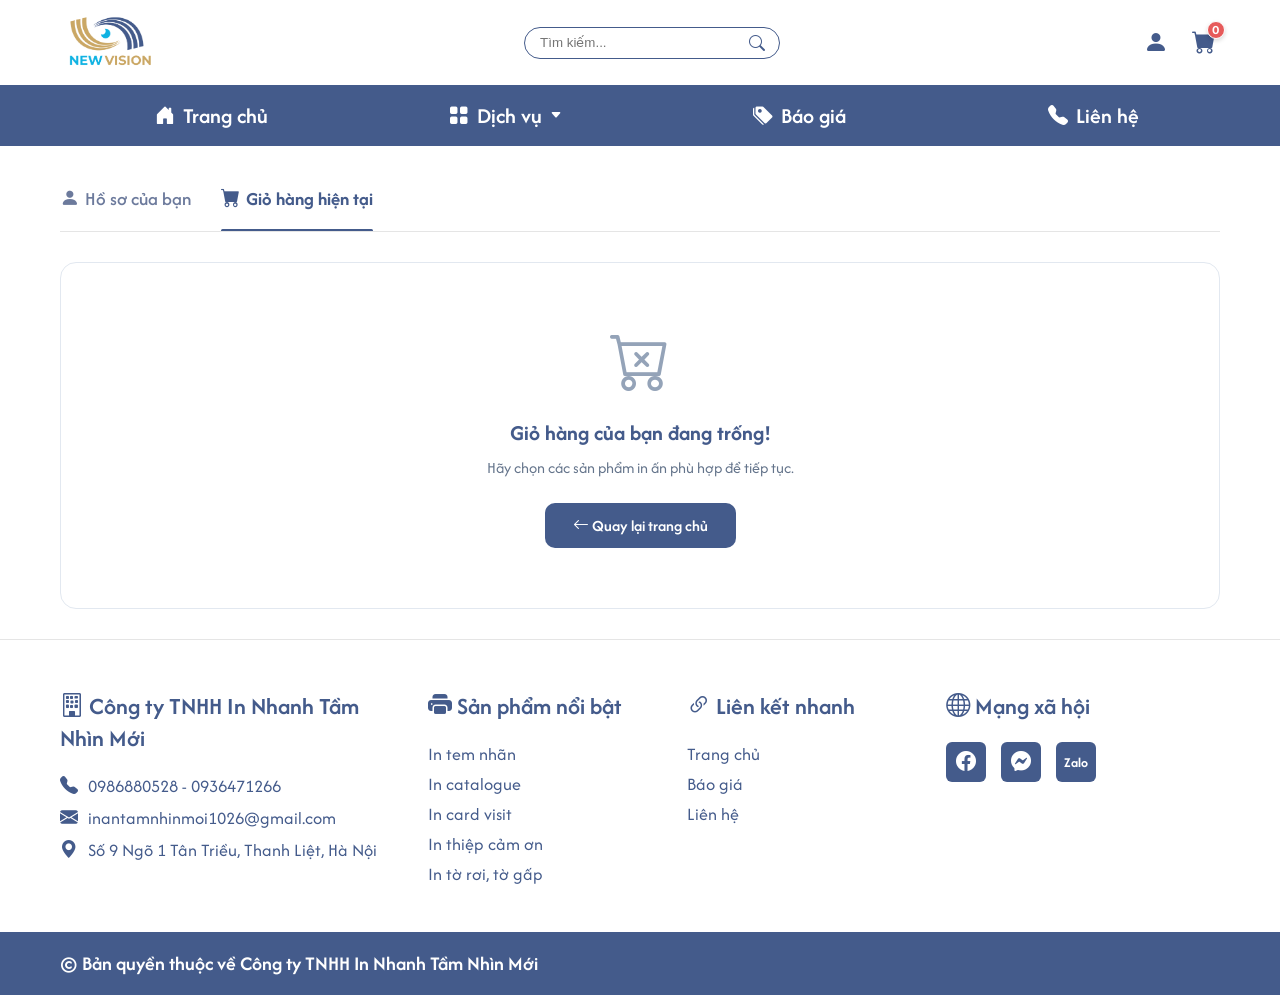
<file: cart.html>
<!DOCTYPE html>
<html lang="en">
    <head>
        <meta charset="UTF-8">
        <meta name="viewport" content="width=device-width, initial-scale=1.0">
        <title>In Nhanh Tầm Nhìn Mới - Giỏ Hàng</title>
        <link rel="preconnect" href="https://fonts.googleapis.com">
        <link rel="preconnect" href="https://fonts.gstatic.com" crossorigin>
        <link
            href="https://fonts.googleapis.com/css2?family=Afacad:ital,wght@0,400..700;1,400..700&family=Inter:wght@600&display=swap"
            rel="stylesheet">
        <link rel="stylesheet"
            href="https://cdn.jsdelivr.net/npm/bootstrap-icons@1.11.3/font/bootstrap-icons.min.css">
        <link rel="stylesheet" href="./CSS/styles.css">
        <link rel="stylesheet" href="./CSS/styles_cart.css">
        <link rel="stylesheet" href="./CSS/responsive.css">
        <link rel="icon" type="image/png" href="img/logo_newvision.png">
    </head>
    <body>
        <header class="header-top">
            <div class="container header-top-wrapper">
                <img src="img/logo.png" alt="Logo" class="logo-img">
                <div class="search-box">
                    <input type="text" placeholder="Tìm kiếm...">
                    <i class="bi bi-search"></i>
                </div>
                <div class="header-actions">
                    <a href="profile.html"
                        class="header-action-item profile-link"
                        title="Hồ sơ của bạn">
                        <i class="bi bi-person-fill"></i>
                    </a>
                    <a href="cart.html" class="header-action-item cart-link"
                        title="Giỏ hàng">
                        <i class="bi bi-cart-fill"></i>
                        <span class="cart-count">0</span>
                    </a>
                </div>
            </div>
        </header>
        <nav class="nav-bar">
            <div class="container nav-wrapper">
                <a href="index.html" class="nav-item"><i
                        class="bi bi-house-door-fill"></i> Trang chủ</a>
                <div class="nav-item has-mega" id="dichVuMenu">
                    <a href="#" class="nav-link">
                        <i class="bi bi-grid-fill"></i> Dịch vụ <i
                            class="bi bi-caret-down-fill arrow-icon"
                            style="font-size: 12px;"></i>
                    </a>
                    <div class="mega-menu">
                        <div class="mega-menu-container">
                            <div class="mega-column">
                                <h3>Ấn phẩm bán hàng</h3>
                        <ul>
                            <li><a href="product.html?id=tui-giay">In túi giấy</a></li>
                            <li><a href="product.html?id=hop-giay">In hộp giấy</a></li>
                            <li><a href="product.html?id=in-tag">In tag giấy - Mác vải</a></li>
                            <li><a href="product.html?id=in-voucher">In voucher</a></li>
                            <li><a href="product.html?id=in-the">In thẻ tích điểm</a></li>
                            <li><a href="product.html?id=in-thiep">In thiệp cảm ơn</a></li>
                        </ul>
                    </div>
                    <div class="mega-column">
                        <h3>Ấn phẩm quảng cáo</h3>
                        <ul>
                            <li><a href="product.html?id=in-to-roi">In tờ rơi</a></li>
                            <li><a href="product.html?id=in-phong-bi">In phong bì</a></li>
                            <li><a href="product.html?id=in-catalogue">In catalogue</a></li>
                            <li><a href="product.html?id=in-card">In card visit</a></li>
                            <li><a href="product.html?id=in-kep-file">In kẹp file</a></li>
                        </ul>
                    </div>
                    <div class="mega-column">
                        <h3>Ấn phẩm khác</h3>
                        <ul>
                            <li><a href="product.html?id=in-sticker">In sticker dán</a></li>
                            <li><a href="product.html?id=in-sach">In sách / tạp chí</a></li>
                            <li><a href="product.html?id=in-ky-yeu">In kỷ yếu</a></li>
                            <li><a href="product.html?id=in-thiep-cuoi">In thiệp cưới</a></li>
                            <li><a href="product.html?id=in-menu">In menu</a></li>
                        </ul>
                    </div>
                    <div class="mega-column">
                        <h3>Ấn phẩm tết</h3>
                        <ul>
                            <li><a href="product.html?id=in-lich">In lịch tết</a></li>
                            <li><a href="product.html?id=in-li-xi">In bao lì xì tết</a></li>
                            <li><a href="product.html?id=in-thiep">In thiệp tết</a></li>
                            <li><a href="product.html?id=in-phong-bi-tet">In phong bì tết</a></li>
                            <li><a href="product.html?id=in-tui">In túi quà tết</a></li>
                        </ul>
                            </div>
                        </div>
                    </div>
                </div>
                <a href="bao_gia.html" class="nav-item"><i
                        class="bi bi-tags-fill"></i> Báo giá</a>
                <a href="contact.html" class="nav-item"><i
                        class="bi bi-telephone-fill"></i> Liên hệ</a>
            </div>
        </nav>
        <div class="container">
            <nav class="account-nav">
                <a href="profile.html" class="account-nav-item"><i
                        class="bi bi-person-fill"></i> Hồ sơ của bạn</a>
                <a href="cart.html" class="account-nav-item active"><i
                        class="bi bi-cart-fill"></i> Giỏ hàng hiện tại</a>
            </nav>
        </div>
        <div class="container">
            <div id="cartContent"></div>
        </div>
        <script src="./JS/app_cart.js"></script>
        <script src="./JS/responsive.js"></script>
    </body>
    <footer class="main-footer">
        <div class="container footer-grid">
            <div class="footer-col">
                <h3><i class="bi bi-building"></i> Công ty TNHH In Nhanh Tầm
                    Nhìn Mới</h3>
                <p><i class="bi bi-telephone-fill"></i> 0986880528 -
                    0936471266</p>
                <p><i class="bi bi-envelope-fill"></i>
                    inantamnhinmoi1026@gmail.com</p>
                <p><i class="bi bi-geo-alt-fill"></i> Số 9 Ngõ 1 Tân Triều,
                    Thanh Liệt, Hà Nội</p>
            </div>

            <div class="footer-col">
                <h3><i class="bi bi-printer-fill"></i> Sản phẩm nổi bật</h3>
                <ul>
                    <li><a href="#">In tem nhãn</a></li>
                    <li><a href="#">In catalogue</a></li>
                    <li><a href="#">In card visit</a></li>
                    <li><a href="#">In thiệp cảm ơn</a></li>
                    <li><a href="#">In tờ rơi, tờ gấp</a></li>
                </ul>
            </div>

            <div class="footer-col">
                <h3><i class="bi bi-link-45deg"></i> Liên kết nhanh</h3>
                <ul>
                    <li><a href="index.html">Trang chủ</a></li>
                    <li><a href="bao_gia.html">Báo giá</a></li>
                    <li><a href="contact.html">Liên hệ</a></li>
                </ul>
            </div>

            <div class="footer-col">
                <h3><i class="bi bi-globe"></i> Mạng xã hội</h3>
                <div class="social-icons">
                    <a href="#" class="icon-fb"><i
                            class="bi bi-facebook"></i></a>
                    <a href="#" class="icon-messenger"><i
                            class="bi bi-messenger"></i></a>
                    <a href="#" class="icon-zalo">Zalo</a>
                </div>
            </div>
        </div>
        <div class="footer-bottom">
            <div class="container">
                <p>© Bản quyền thuộc về Công ty TNHH In Nhanh Tầm Nhìn Mới</p>
            </div>
        </div>
    </footer>
</html>
</file>
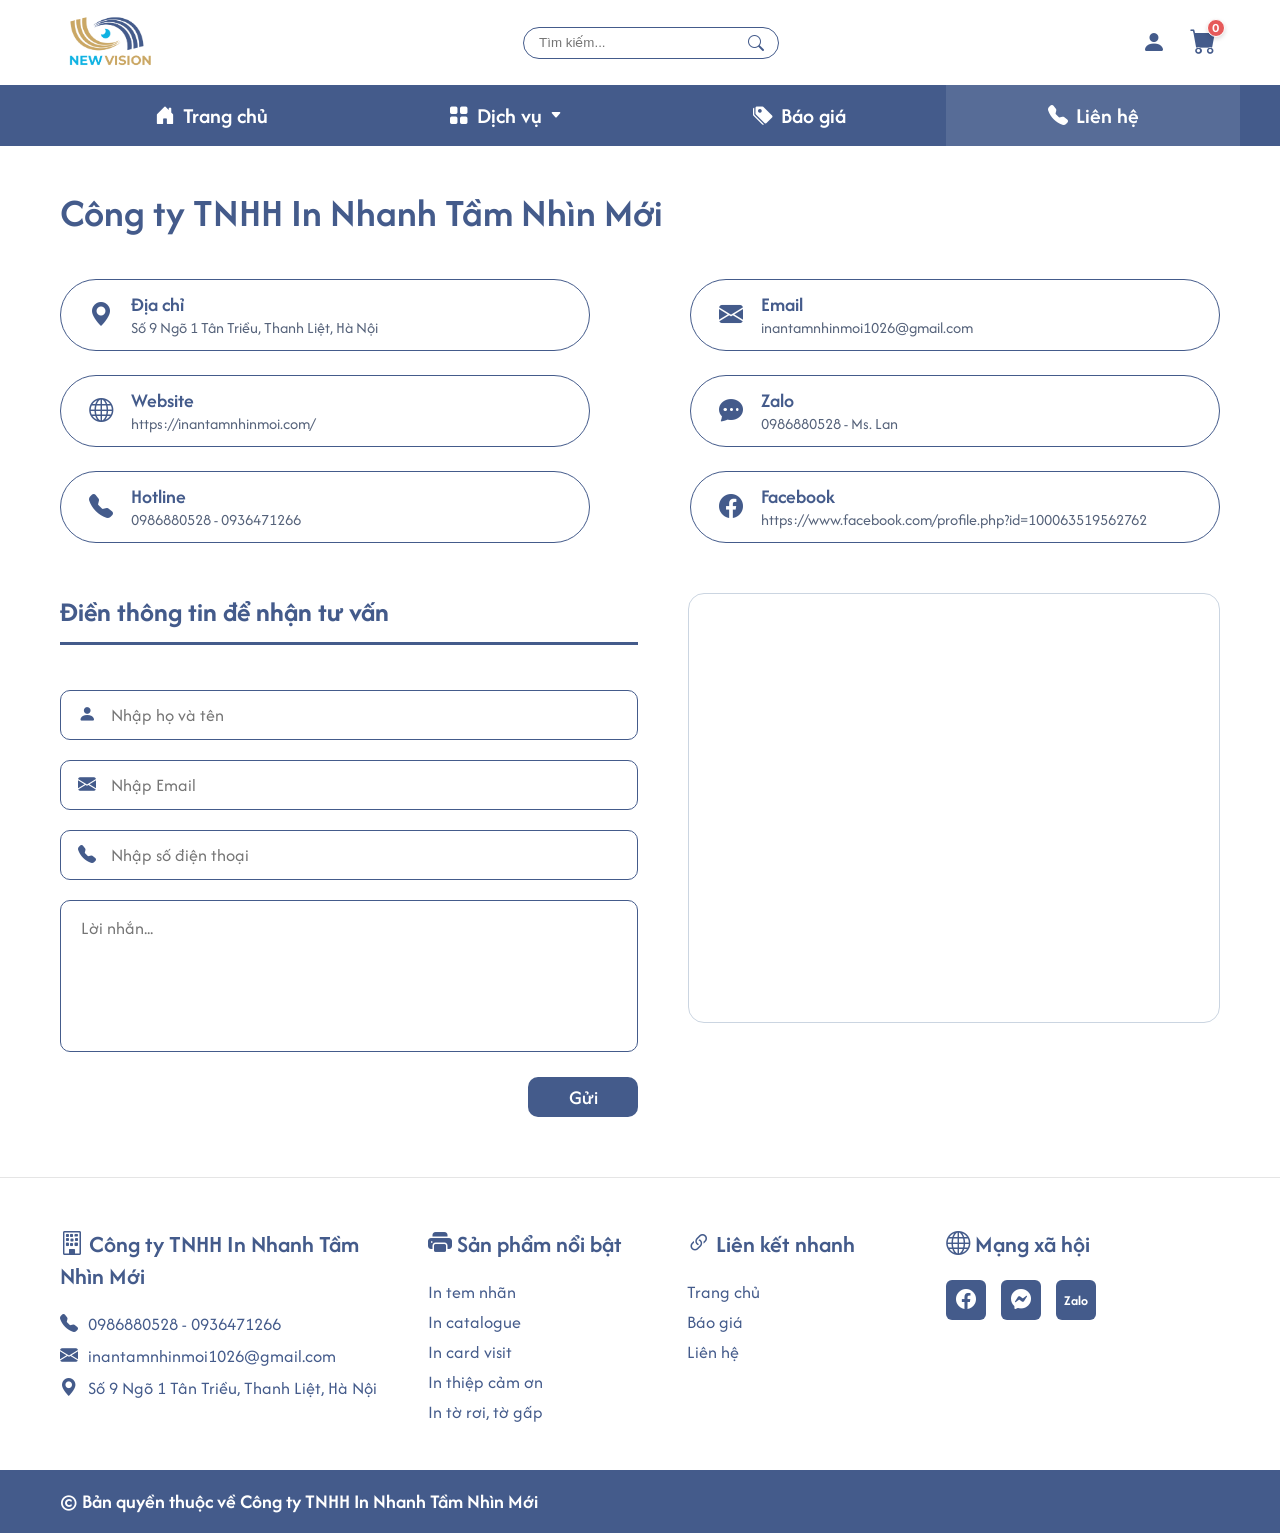
<file: contact.html>
<!DOCTYPE html>
<html lang="vi">
    <head>
        <meta charset="UTF-8">
        <meta name="viewport" content="width=device-width, initial-scale=1.0">
        <title>In Nhanh Tầm Nhìn Mới - Liên Hệ</title>
        <link rel="preconnect" href="https://fonts.googleapis.com">
        <link rel="preconnect" href="https://fonts.gstatic.com" crossorigin>
        <link
            href="https://fonts.googleapis.com/css2?family=Afacad:ital,wght@0,400..700;1,400..700&family=Inter:wght@600&display=swap"
            rel="stylesheet">
        <link rel="stylesheet"
            href="https://cdn.jsdelivr.net/npm/bootstrap-icons@1.11.3/font/bootstrap-icons.min.css">
        <link rel="stylesheet" href="./CSS/styles.css"> <link rel="icon"
            type="image/png" href="img/logo_newvision.png">
        <link rel="stylesheet" href="./CSS/styles_contact.css">
        <link rel="stylesheet" href="./CSS/responsive.css">
        <link href="https://api.mapbox.com/mapbox-gl-js/v3.25.0/mapbox-gl.css" rel="stylesheet">    
    </head>
    <body>

       <header class="header-top">
        <div class="container header-top-wrapper">
        <img src="img/logo.png" alt="Logo" class="logo-img">
        <div class="search-box">
            <input type="text" placeholder="Tìm kiếm...">
            <i class="bi bi-search"></i>
        </div>
                <div class="header-actions">
            <a href="profile.html" class="header-action-item profile-link" title="Hồ sơ của bạn">
                <i class="bi bi-person-fill"></i>
            </a>
            <a href="cart.html" class="header-action-item cart-link" title="Giỏ hàng">
                <i class="bi bi-cart-fill"></i>
                <span class="cart-count">0</span>
            </a>
        </div>
    </div>
    </header>

        <nav class="nav-bar">
            <div class="container nav-wrapper">
                <a href="index.html" class="nav-item"><i
                        class="bi bi-house-door-fill"></i> Trang chủ</a>

                <div class="nav-item has-mega" id="dichVuMenu">
                    <a href="#" class="nav-link">
                        <i class="bi bi-grid-fill"></i> Dịch vụ <i
                            class="bi bi-caret-down-fill arrow-icon"
                            style="font-size: 12px;"></i>
                    </a>
                    <div class="mega-menu">
                        <div class="mega-menu-container">
                            <div class="mega-column">
                                <h3>Ấn phẩm bán hàng</h3>
                        <ul>
                            <li><a href="product.html?id=tui-giay">In túi giấy</a></li>
                            <li><a href="product.html?id=hop-giay">In hộp giấy</a></li>
                            <li><a href="product.html?id=in-tag">In tag giấy - Mác vải</a></li>
                            <li><a href="product.html?id=in-voucher">In voucher</a></li>
                            <li><a href="product.html?id=in-the">In thẻ tích điểm</a></li>
                            <li><a href="product.html?id=in-thiep">In thiệp cảm ơn</a></li>
                        </ul>
                    </div>
                    <div class="mega-column">
                        <h3>Ấn phẩm quảng cáo</h3>
                        <ul>
                            <li><a href="product.html?id=in-to-roi">In tờ rơi</a></li>
                            <li><a href="product.html?id=in-phong-bi">In phong bì</a></li>
                            <li><a href="product.html?id=in-catalogue">In catalogue</a></li>
                            <li><a href="product.html?id=in-card">In card visit</a></li>
                            <li><a href="product.html?id=in-kep-file">In kẹp file</a></li>
                        </ul>
                    </div>
                    <div class="mega-column">
                        <h3>Ấn phẩm khác</h3>
                        <ul>
                            <li><a href="product.html?id=in-sticker">In sticker dán</a></li>
                            <li><a href="product.html?id=in-sach">In sách / tạp chí</a></li>
                            <li><a href="product.html?id=in-ky-yeu">In kỷ yếu</a></li>
                            <li><a href="product.html?id=in-thiep-cuoi">In thiệp cưới</a></li>
                            <li><a href="product.html?id=in-menu">In menu</a></li>
                        </ul>
                    </div>
                    <div class="mega-column">
                        <h3>Ấn phẩm tết</h3>
                        <ul>
                            <li><a href="product.html?id=in-lich">In lịch tết</a></li>
                            <li><a href="product.html?id=in-li-xi">In bao lì xì tết</a></li>
                            <li><a href="product.html?id=in-thiep">In thiệp tết</a></li>
                            <li><a href="product.html?id=in-phong-bi-tet">In phong bì tết</a></li>
                            <li><a href="product.html?id=in-tui">In túi quà tết</a></li>
                        </ul>
                            </div>
                            <div class="mega-column">
                                <h3>Ấn phẩm khác</h3>
                                <ul>
                                    <li><a href="#">In sticker dán</a></li>
                                    <li><a href="#">In sách / tạp chí</a></li>
                                    <li><a href="#">In kỷ yếu</a></li>
                                    <li><a href="#">In thiệp cưới</a></li>
                                    <li><a href="#">In menu</a></li>
                                </ul>
                            </div>
                            <div class="mega-column">
                                <h3>Ấn phẩm tết</h3>
                                <ul>
                                    <li><a href="#">In lịch tết</a></li>
                                    <li><a href="#">In bao lì xì tết</a></li>
                                    <li><a href="#">In thiệp tết</a></li>
                                    <li><a href="#">In phong bì tết</a></li>
                                    <li><a href="#">In túi quà tết</a></li>
                                </ul>
                            </div>
                        </div>
                    </div>
                </div>
                <a href="bao_gia.html" class="nav-item"><i class="bi bi-tags-fill"></i> Báo
                    giá</a>
                <a href="contact.html" class="nav-item active"><i
                        class="bi bi-telephone-fill"></i> Liên hệ</a>
            </div>
        </nav>

        <main class="contact-page container">
            <h2 class="contact-title">Công ty TNHH In Nhanh Tầm Nhìn Mới</h2>

            <div class="contact-info-grid">
                <div class="info-pill">
                    <div class="pill-icon"><i
                            class="bi bi-geo-alt-fill"></i></div>
                    <div class="pill-text">
                        <h3>Địa chỉ</h3>
                        <p>Số 9 Ngõ 1 Tân Triều, Thanh Liệt, Hà Nội</p>
                    </div>
                </div>
                <div class="info-pill">
                    <div class="pill-icon"><i
                            class="bi bi-envelope-fill"></i></div>
                    <div class="pill-text">
                        <h3>Email</h3>
                        <p>inantamnhinmoi1026@gmail.com</p>
                    </div>
                </div>
                <div class="info-pill">
                    <div class="pill-icon"><i class="bi bi-globe"></i></div>
                    <div class="pill-text">
                        <h3>Website</h3>
                        <p>https://inantamnhinmoi.com/</p>
                    </div>
                </div>
                <div class="info-pill">
                    <div class="pill-icon"><i
                            class="bi bi-chat-dots-fill"></i></div>
                    <div class="pill-text">
                        <h3>Zalo</h3>
                        <p>0986880528 - Ms. Lan</p>
                    </div>
                </div>
                <div class="info-pill">
                    <div class="pill-icon"><i
                            class="bi bi-telephone-fill"></i></div>
                    <div class="pill-text">
                        <h3>Hotline</h3>
                        <p>0986880528 - 0936471266</p>
                    </div>
                </div>
                <div class="info-pill">
                    <div class="pill-icon"><i class="bi bi-facebook"></i></div>
                    <div class="pill-text">
                        <h3>Facebook</h3>
                        <p>https://www.facebook.com/profile.php?id=100063519562762</p>
                    </div>
                </div>
            </div>

            <div class="contact-details-wrapper">
                <form class="contact-form">
                    <div class="contact-subheading">Điền thông tin để nhận tư vấn</div>
                    <div class="form-group">
                        <i class="bi bi-person-fill form-icon"></i>
                        <input type="text" placeholder="Nhập họ và tên"
                            required>
                    </div>
                    <div class="form-group">
                        <i class="bi bi-envelope-fill form-icon"></i>
                        <input type="email" placeholder="Nhập Email" required>
                    </div>
                    <div class="form-group">
                        <i class="bi bi-telephone-fill form-icon"></i>
                        <input type="tel" placeholder="Nhập số điện thoại"
                            required>
                    </div>
                    <div class="form-group">
                        <textarea placeholder="Lời nhắn..." rows="5"></textarea>
                    </div>
                    <button type="submit" class="btn-submit">Gửi</button>
                </form>

                <div class="contact-map" id="map">
                    <div id="map"></div>
                </div>
            </div>
        </main>

        <footer class="main-footer">
            <div class="container footer-grid">
                <div class="footer-col">
                    <h3><i class="bi bi-building"></i> Công ty TNHH In Nhanh Tầm
                        Nhìn Mới</h3>
                    <p><i class="bi bi-telephone-fill"></i> 0986880528 -
                        0936471266</p>
                    <p><i class="bi bi-envelope-fill"></i>
                        inantamnhinmoi1026@gmail.com</p>
                    <p><i class="bi bi-geo-alt-fill"></i> Số 9 Ngõ 1 Tân Triều,
                        Thanh Liệt, Hà Nội</p>
                </div>

                <div class="footer-col">
                    <h3><i class="bi bi-printer-fill"></i> Sản phẩm nổi bật</h3>
                    <ul>
                        <li><a href="#">In tem nhãn</a></li>
                        <li><a href="#">In catalogue</a></li>
                        <li><a href="#">In card visit</a></li>
                        <li><a href="#">In thiệp cảm ơn</a></li>
                        <li><a href="#">In tờ rơi, tờ gấp</a></li>
                    </ul>
                </div>

                <div class="footer-col">
                    <h3><i class="bi bi-link-45deg"></i> Liên kết nhanh</h3>
                    <ul>
                    <li><a href="index.html">Trang chủ</a></li>
                    <li><a href="bao_gia.html">Báo giá</a></li>
                    <li><a href="contact.html">Liên hệ</a></li>
                    </ul>
                </div>

                <div class="footer-col">
                    <h3><i class="bi bi-globe"></i> Mạng xã hội</h3>
                    <div class="social-icons">
                        <a href="#" class="icon-fb"><i
                                class="bi bi-facebook"></i></a>
                        <a href="#" class="icon-messenger"><i
                                class="bi bi-messenger"></i></a>
                        <a href="#" class="icon-zalo">Zalo</a>
                    </div>
                </div>
            </div>
            <div class="footer-bottom">
                <div class="container">
                    <p>© Bản quyền thuộc về Công ty TNHH In Nhanh Tầm Nhìn
                        Mới</p>
                </div>
            </div>
        </footer>
        <script src="https://api.mapbox.com/mapbox-gl-js/v3.25.0/mapbox-gl.js"></script>
        <script src="./JS/responsive.js"></script>
        <script src="./JS/app_contact.js"></script>
        <script src="./JS/app_cart.js"></script>
    </body>
</html>
</file>
<file: CSS/styles.css>
* {
    box-sizing: border-box;
    margin: 0;
    padding: 0;
}

body {
    font-family: 'Afacad', sans-serif;
    background-color: #ffffff;
    color: #445B8B;
}

.container {
    width: 100%;
    max-width: 1200px; 
    margin: 0 auto;
    padding: 0 20px;
}

.header-top {
    background-color: #ffffff;
    padding: 10px 0;
}

.header-top-wrapper {
    display: flex;
    justify-content: space-between;
    align-items: center;
}

.logo-img {
    height: 65px;
    width: auto;
}


.search-box {
    position: relative;
    width: 256px;
}

.search-box input {
    width: 100%;
    height: 32px;
    border: 1px solid #445B8B;
    border-radius: 17px;
    padding: 0 40px 0 15px;
    outline: none;
}

.search-box i {
    position: absolute;
    right: 15px;
    top: 50%;
    transform: translateY(-50%);
    color: #445B8B;
}

.auth-btn {
    font-size: 20px;
    font-weight: 600;
    color: #445B8B;
    text-decoration: none;
}

.nav-bar {
    background-color: #445B8B;
    width: 100%;
}

.nav-wrapper {
    display: flex;
    justify-content: space-between; 
    width: 100%;
    max-width: 1200px; 
    margin: 0 auto;    
    padding: 0 0 0 24px; 
}

.nav-item {
    color: #ffffff;
    text-decoration: none;
    font-size: 22px;
    font-weight: 600;
    padding: 16px 10px;
    display: flex;
    align-items: center;
    justify-content: center; 
    gap: 8px;
    flex: 1; 
    text-align: center;
}

.nav-item i {
    font-size: 20px;
}

.nav-item.active, .nav-item:hover {
    background-color: rgba(255, 255, 255, 0.1);
}


.hero-section {
    background: linear-gradient(to right, #F5DAB1 50%, #ffffff 50%); /* Chia đôi nền giống Figma */
    overflow: hidden;
}

.hero-wrapper {
    display: flex;
    height: 480px;
}

.cart {
    display: flex;
    align-items: center;
    justify-content: center;
}

.cart-link {
    position: relative; 
    display: inline-block;
    color: #445B8B; 
    font-size: 26px;
    text-decoration: none;
    transition: color 0.2s ease, transform 0.2s ease;
    padding: 4px;
}


.cart-link:hover {
    color: #2a3d66;
    transform: scale(1.08); 
}

.cart-count {
    position: absolute;
    top: -2px;     
    right: -5px;    
    background-color: #E65A5A; 
    color: #ffffff;  
    font-size: 11px; 
    font-weight: 700;
    font-family: 'Inter', sans-serif; 
    width: 18px;
    height: 18px;
    border-radius: 50%;
    display: flex;
    align-items: center;
    justify-content: center;
    border: 1.5px solid #ffffff; 
    box-shadow: 0 2px 4px rgba(0, 0, 0, 0.15);
}

.hero-left {
    flex: 0 0 50%;
    display: flex;
    flex-direction: column;
    justify-content: center;
    padding-right: 60px;
}

.hero-left h2 {
    font-family: 'Inter', sans-serif;
    font-size: 34px;
    font-weight: 600;
    color: #704811;
    margin-bottom: 15px;
}

.hero-left p {
    font-size: 18px;
    color: #704811;
    line-height: 1.4;
    margin-bottom: 35px;
}

.btn-quote {
    display: inline-block;
    width: 160px;
    height: 48px;
    line-height: 48px;
    background-color: #704811;
    color: #E9C382;
    text-align: center;
    text-decoration: none;
    font-size: 18px;
    font-weight: 500;
    border-radius: 20px;
}

.hero-right {
    flex: 0 0 70%;
    position: relative;
}

.banner-img {
    width: 100%;
    height: 100%;
    object-fit: cover;
}

.slider-dots {
    position: absolute;
    bottom: 20px;
    left: 50%;
    transform: translateX(-50%);
    display: flex;
    gap: 8px;
}

.dot {
    width: 9px;
    height: 9px;
    background-color: #D9D9D9;
    border-radius: 50%;
}

.dot.active {
    background-color: #676767;
}

.features-section {
    padding: 70px 0;
}

.features-grid {
    display: grid;
    grid-template-columns: repeat(4, 1fr);
    gap: 30px;
}

.feature-card {
    border: 1px solid #445B8B;
    border-radius: 40px; 
    padding: 40px 20px;
    text-align: center;
    display: flex;
    flex-direction: column;
    align-items: center;
}

.feature-icon-box {
    font-size: 50px;
    color: #445B8B;
    margin-bottom: 15px;
    height: 70px;
    display: flex;
    align-items: center;
}

.feature-card h3 {
    font-size: 22px;
    font-weight: 700;
    color: #000000;
    margin-bottom: 10px;
}

.feature-card p {
    font-size: 16px;
    color: #000000;
    line-height: 1.3;
}

.main-footer {
    background-color: #ffffff;
    border-top: 1px solid #E5E5E5;
    padding-top: 50px;
}

.footer-grid {
    display: grid;
    grid-template-columns: 1.2fr 0.8fr 0.8fr 1fr;
    gap: 40px;
    padding-bottom: 40px;
}

.footer-col h3 {
    font-size: 24px;
    font-weight: 600;
    color: #445B8B;
    margin-bottom: 20px;
}

.footer-col p {
    font-size: 18px;
    color: #445B8B;
    margin-bottom: 8px;
    display: flex;
    align-items: center;
    gap: 10px;
}

.footer-col ul {
    list-style: none;
}

.footer-col ul li {
    margin-bottom: 6px;
}

.footer-col ul li a {
    font-size: 18px;
    color: #445B8B;
    text-decoration: none;
}

.footer-col ul li a:hover {
    text-decoration: underline;
}

.social-icons {
    display: flex;
    gap: 15px;
}

.social-icons a {
    width: 40px;
    height: 40px;
    background-color: #445B8B;
    color: #ffffff;
    display: flex;
    align-items: center;
    justify-content: center;
    border-radius: 6px;
    text-decoration: none;
    font-size: 20px;
}

.social-icons .icon-zalo {
    font-size: 14px;
    font-weight: bold;
}


.footer-bottom {
    background-color: #445B8B;
    color: #ffffff;
    padding: 18px 0;
    font-size: 20px;
    font-weight: 600;
}

.has-mega {
    position: relative;
}

.nav-link {
    color: #ffffff;
    text-decoration: none;
    display: flex;
    align-items: center;
    gap: 8px;
    height: 100%;
    font-weight: 600;
    font-size: 22px;
}

.mega-menu {
    position: absolute;
    top: 100%;
    left: 50%;
    transform: translateX(-50%);
    width: 95vw;
    max-width: 1140px; 
    background-color: #ffffff;
    box-shadow: 0px 10px 30px rgba(0, 0, 0, 0.08); 
    border-radius: 0 0 16px 16px;
    padding: 35px 40px;
    z-index: 9999;
    opacity: 0;
    visibility: hidden;
    transition: opacity 0.25s ease, visibility 0.25s ease;
}

.has-mega:hover .mega-menu {
    opacity: 1;
    visibility: visible;
}

.mega-menu-container {
    display: flex;
    justify-content: space-between;
    gap: 24px; 
}

.mega-column {
    flex: 1;
    min-width: 0; 
}

.mega-column h3 {
    background-color: #445B8B; 
    color: #ffffff;
    padding: 10px 20px;
    font-size: 24px;
    font-weight: 700;
    border-radius: 50px;
    margin-bottom: 20px;
    text-align: center;
    white-space: nowrap; 
    letter-spacing: -0.3px;
}

.mega-column ul li a {
    color: #55627A; 
    text-decoration: none;
    font-size: 18px;
    font-weight: 500;
    display: block;
    padding: 6px 16px;
    text-align: left;
    transition: all 0.2s ease-in-out;
}


.mega-column ul li a:hover {
    color: #445B8B;
    background-color: #F3F6FC; 
    padding-left: 22px; 
    border-radius: 6px; 
}

.has-mega:hover .arrow-icon {
    transform: rotate(180deg);
}

.arrow-icon {
    transition: transform 0.25s ease;
}

.popular-products-section {
    padding: 50px 0;
    background-color: #ffffff;
}

.popular-products-section .section-title {
    text-align: center;
    font-size: 32px;
    font-weight: 700;
    color: #3b4d71; /* Tông màu xanh đậm trùng thiết kế */
    margin-bottom: 40px;
    font-family: 'Afacad', sans-serif;
}

/* Lưới hiển thị các thẻ */
.popular-grid {
    display: flex;
    flex-wrap: wrap;
    justify-content: center;
    gap: 24px;
    max-width: 1000px;
    margin: 0 auto;
}

/* Cấu trúc từng Card ảnh */
.popular-card {
    flex: 0 0 calc(33.333% - 16px); /* 3 cột trên hàng 1 */
    border-radius: 20px;
    overflow: hidden;
    box-shadow: 0 4px 15px rgba(0, 0, 0, 0.05);
    transition: transform 0.3s ease, box-shadow 0.3s ease;
    background: #f8fafc;
}

/* 2 card hàng dưới rộng hơn một chút */
.popular-card.card-wide {
    flex: 0 0 calc(38% - 16px);
}

.popular-card a {
    display: block;
    width: 100%;
    height: 100%;
}

.popular-card img {
    width: 100%;
    height: 240px;
    object-fit: cover;
    display: block;
    border-radius: 20px;
    transition: transform 0.4s ease;
}


.popular-card:hover {
    transform: translateY(-6px);
    box-shadow: 0 10px 25px rgba(68, 91, 139, 0.15);
}

.popular-card:hover img {
    transform: scale(1.03);
}
.header-actions {
    display: flex;
    align-items: center;
    gap: 20px; 
}

.header-action-item {
    position: relative;
    color: #445b8b; 
    font-size: 24px; 
    text-decoration: none;
    display: inline-flex;
    align-items: center;
    justify-content: center;
    transition: transform 0.2s ease, color 0.2s ease;
}

.header-action-item:hover {
    color: #2d4373;
    transform: translateY(-2px);
}
</file>
<file: CSS/styles_cart.css>
.account-nav {
    display: flex;
    justify-content: flex-start; 
    align-items: center;
    border-bottom: 1px solid #E5E5E5; 
    gap: 30px; 
    padding: 10px 0;
    margin-top: 20px;
    margin-bottom: 30px;
    overflow-x: auto; 
    scrollbar-width: none; 
}

.account-nav::-webkit-scrollbar {
    display: none;
}

.account-nav-item {
    font-family: 'Afacad', sans-serif;
    font-size: 19px;
    font-weight: 500;
    color: #6C7A9C; 
    text-decoration: none;
    padding: 10px 0;
    position: relative; 
    display: flex;
    align-items: center;
    gap: 6px; 
    white-space: nowrap; 
    transition: all 0.25s ease;
}

.account-nav-item:hover {
    color: #445B8B; 
}

.account-nav-item.active {
    color: #445B8B; 
    font-weight: 700;
}

.account-nav-item.active::after {
    content: '';
    position: absolute;
    bottom: -11px; 
    left: 0;
    width: 100%;
    height: 3px; 
    background-color: #445B8B; 
    border-radius: 2px;
}

.cart-item-card {
    display: flex;
    justify-content: space-between;
    align-items: center;
    padding: 20px;
    border: 1px solid #E5E5E5;
    border-radius: 12px;
    margin-bottom: 20px;
}

.cart-item-info {
    display: flex;
    align-items: center;
    gap: 15px;
}

.cart-item-img {
    width: 80px;
    height: 80px;
    object-fit: cover;
    border-radius: 8px;
}

.cart-item-details h4 {
    font-size: 18px;
    font-weight: 600;
    color: #445B8B;
    margin-bottom: 5px;
}

.cart-item-details p {
    color: #888;
    font-size: 14px;
}

.cart-item-price {
    font-size: 18px;
    font-weight: 700;
    color: #445B8B;
}

.cart-summary {
    display: flex;
    justify-content: flex-end;
    align-items: center;
    gap: 20px;
    margin-top: 30px;
}

.btn-checkout {
    display: inline-block;
    background-color: #445B8B;
    color: #ffffff;
    padding: 12px 30px;
    border-radius: 25px;
    font-size: 18px;
    font-weight: 600;
    text-decoration: none;
    transition: background-color 0.2s;
    border: none;
    cursor: pointer;
}

.btn-checkout:hover {
    background-color: #2a3d66;
}

.empty-cart-message {
    text-align: center;
    padding: 50px 0;
}

.empty-cart-message i {
    font-size: 60px;
    color: #ccc;
    display: block;
    margin-bottom: 15px;
}
</file>
<file: CSS/responsive.css>
img { max-width: 100%; }
html { -webkit-text-size-adjust: 100%; }
 
.nav-toggle {
    display: none;
    background: none;
    border: 0;
    color: #445B8B;
    font-size: 30px;
    line-height: 1;
    cursor: pointer;
    padding: 4px 6px;
}
 
@media (max-width: 1100px) {
    .nav-item, .nav-link { font-size: 19px; }
    .hero-left h2 { font-size: 30px; }
    .features-grid { grid-template-columns: repeat(2, 1fr); }
    .footer-grid { grid-template-columns: 1fr 1fr; }
    .product-layout { gap: 30px; }
    .quote-container { gap: 40px; }
    .quote-banner { width: 300px; margin-left: 0; }
    .contact-info-grid { gap: 20px 40px; }
    .contact-map { width: 45%; }
}
 
@media (max-width: 900px) {
    .hero-section { background: #F5DAB1; }
    .hero-wrapper { flex-direction: column; height: auto; }
    .hero-left { flex: none; padding: 40px 0; padding-right: 0; text-align: center; align-items: center; }
    .hero-right { flex: none; height: 260px; margin: 0 -20px; }
 
    .popular-grid { max-width: 100%; }
    .popular-card, .popular-card.card-wide { flex: 0 0 calc(50% - 12px); }
 
    .product-layout { flex-direction: column; align-items: stretch; gap: 30px; width: 100%; }
    .product-layout > * { min-width: 0; max-width: 100%; }
    .product-images-col { width: 100%; flex-direction: row; flex-wrap: wrap; }
    .product-images-col > * { flex: 1 1 260px; min-width: 0; }
    .product-img-card { height: 260px; }
    .product-info-col { width: 100%; }
 
    .quote-container { flex-direction: column; gap: 30px; align-items: stretch; }
    .quote-form-wrapper { max-width: 100%; width: 100%; }
    .quote-banner { width: 100%; height: 280px; margin: 0; }
 
    .contact-details-wrapper { flex-direction: column; }
    .contact-form { max-width: 100%; width: 100%; }
    .contact-map { width: 100%; height: 340px; }
 
    .profile-card-box { grid-template-columns: 1fr; }
    .profile-sidebar { border-right: 0; border-bottom: 1px solid #e2e8f0; padding-right: 0; padding-bottom: 20px; }
 
    .checkout-grid { grid-template-columns: 1fr; gap: 24px; }
    .checkout-card-box { padding: 24px; }
}
 
@media (max-width: 768px) {
    html, body { max-width: 100%; overflow-x: hidden; }
    .container { padding: 0 16px; }
 
    .header-top-wrapper { flex-wrap: wrap; gap: 10px; }
    .logo-img { height: 48px; }
    .header-actions { gap: 14px; margin-left: auto; }
    .nav-toggle { display: inline-flex; order: 3; }
    .search-box { order: 4; width: 100%; flex: 0 0 100%; }
    .search-box input { height: 38px; font-size: 16px; }
 
    .nav-bar { display: none; }
    .nav-bar.open { display: block; }
    .nav-wrapper { flex-direction: column; padding: 0; }
    .nav-item { justify-content: flex-start; font-size: 18px; padding: 14px 20px; flex: none;
                border-top: 1px solid rgba(255,255,255,.15); }
    .nav-link { font-size: 18px; width: 100%; }
    .has-mega { display: block; }
    .mega-menu {
        position: static; transform: none; width: 100%; max-width: none;
        box-shadow: none; border-radius: 0; padding: 0;
        display: none; opacity: 1; visibility: visible; background: #ffffff;
    }
    .has-mega:hover .mega-menu { display: none; }
    .has-mega.open .mega-menu { display: block; }
    .has-mega:hover .arrow-icon { transform: none; }
    .has-mega.open .arrow-icon { transform: rotate(180deg); }
    .mega-menu-container { flex-direction: column; gap: 0; }
    .mega-column { padding: 12px 16px; }
    .mega-column h3 { font-size: 18px; white-space: normal; margin-bottom: 8px; }
    .mega-column ul { list-style: none; padding: 0; margin: 0; }
    .mega-column ul li a { font-size: 17px; padding: 8px 16px; }
    .mega-column ul li a:hover { padding-left: 16px; }
 
    .hero-left h2 { font-size: 26px; }
    .hero-left p { font-size: 16px; margin-bottom: 24px; }
    .hero-right { height: 200px; margin: 0 -16px; }
    .features-section { padding: 40px 16px; }
    .features-grid { grid-template-columns: 1fr; gap: 16px; }
    .feature-card { padding: 28px 16px; border-radius: 28px; }
    .popular-products-section .section-title { font-size: 26px; }
    .popular-card, .popular-card.card-wide { flex: 0 0 100%; }
    .popular-card img { height: 200px; }
 
    .main-footer { padding-top: 32px; }
    .footer-grid { grid-template-columns: 1fr 1fr; gap: 28px 20px; padding-bottom: 28px; }
    .footer-col:nth-child(1), .footer-col:nth-child(4) { grid-column: 1 / -1; }
    .footer-col h3 { font-size: 18px; margin-bottom: 12px; display: flex; align-items: center; gap: 8px; }
    .footer-col p { font-size: 16px; align-items: flex-start; margin-bottom: 10px; }
    .footer-col p i { margin-top: 3px; }
    .footer-col ul li { margin-bottom: 8px; }
    .footer-col ul li a { font-size: 16px; }
    .footer-bottom { font-size: 14px; font-weight: 500; text-align: center; padding: 14px 0; }
    .footer-bottom p { line-height: 1.4; }
 
    .product-page-section { padding: 30px 0; }
    .product-main-title { font-size: 30px; }
    .info-block-title { font-size: 20px; }
    .info-block-desc, .specs-list li { font-size: 16px; }
    .file-upload-wrapper { flex-wrap: wrap; }
    .product-action-box .btn-add-to-cart { width: 100%; }
    .product-main-title, .info-block-desc, .specs-list li, .file-name-display { overflow-wrap: anywhere; word-break: break-word; }
    .product-img-card { max-width: 100%; }
    .file-name-display { margin-left: 0; flex: 1 1 100%; }
 
    .quote-section { padding: 30px 0; }
    .quote-title { font-size: 32px; }
    .quote-subtitle { font-size: 17px; }
    .quote-form-group { flex-direction: column; align-items: stretch; gap: 8px; }
    .quote-label { width: 100%; font-size: 18px; }
    .quote-input, .quote-select, .quote-textarea { font-size: 16px; }
    .btn-submit-quote { margin-left: 0; width: 100%; }
 
    .contact-page { margin-top: 24px; }
    .contact-title { font-size: 30px; margin-bottom: 24px; }
    .contact-subheading { font-size: 22px; }
    .contact-info-grid { grid-template-columns: 1fr; gap: 14px; margin-bottom: 30px; }
    .info-pill { height: auto; min-height: 64px; padding: 12px 20px; border-radius: 32px; }
    .pill-text h3, .pill-text p { overflow-wrap: anywhere; }
    .form-group input, .form-group textarea { font-size: 16px; }
 
    .account-nav { gap: 20px; }
    .cart-item-card { flex-direction: column; align-items: flex-start; gap: 12px; }
    .cart-item-info { width: 100%; }
    .cart-summary { flex-direction: column; align-items: stretch; text-align: right; }
    .btn-checkout { text-align: center; }
 
    .profile-card-box { padding: 20px 16px; }
    .order-header { flex-direction: column; gap: 6px; }
 
    .checkout-card-box { padding: 18px; margin: 20px auto; border-radius: 20px; }
    .checkout-right { padding: 18px; }
    .checkout-title { font-size: 22px; }
    .checkout-actions { flex-direction: column-reverse; align-items: stretch; text-align: center; }
    .qr-image { width: 100%; max-width: 200px; height: auto; }
    table { display: block; overflow-x: auto; max-width: 100%; }
}
 
@media (max-width: 480px) {
    .logo-img { height: 40px; }
    .hero-left h2 { font-size: 23px; }
    .product-main-title { font-size: 26px; }
    .quote-title { font-size: 28px; }
    .btn-quote { width: 100%; max-width: 220px; }
}
</file>
<file: CSS/styles_contact.css>
.contact-page {
    margin-top: 40px;
    margin-bottom: 60px;
}

.contact-title {
    color: #445B8B;
    font-size: 40px;
    font-weight: 600;
    margin-bottom: 40px;
}

.contact-subheading {
    font-family: 'Afacad', sans-serif;
    font-size: 28px; 
    font-weight: 700; 
    color: #445B8B; 
    margin-bottom: 25px;
    padding-bottom: 12px;
    border-bottom: 3px solid #445B8B; 
    display: flex;
    align-items: center;
    gap: 12px;
}

.contact-info-grid {
    display: grid;
    grid-template-columns: repeat(2, 1fr);
    gap: 24px 100px;
    margin-bottom: 50px;
}

.info-pill {
    height: 72px;
    border: 1px solid #445B8B;
    border-radius: 40px;
    display: flex;
    align-items: center;
    padding: 0 25px;
    gap: 15px;
}

.cart {
    display: flex;
    align-items: center;
    justify-content: center;
}

.cart-link {
    position: relative; 
    display: inline-block;
    color: #445B8B; 
    font-size: 26px;
    text-decoration: none;
    transition: color 0.2s ease, transform 0.2s ease;
    padding: 4px;
}


.cart-link:hover {
    color: #2a3d66;
    transform: scale(1.08); 
}

.cart-count {
    position: absolute;
    top: -2px;     
    right: -5px;    
    background-color: #E65A5A; 
    color: #ffffff;  
    font-size: 11px; 
    font-weight: 700;
    font-family: 'Inter', sans-serif; 
    width: 18px;
    height: 18px;
    border-radius: 50%;
    display: flex;
    align-items: center;
    justify-content: center;
    border: 1.5px solid #ffffff; 
    box-shadow: 0 2px 4px rgba(0, 0, 0, 0.15);
}

.pill-icon {
    font-size: 24px;
    color: #445B8B;
    display: flex;
    align-items: center;
    justify-content: center;
    width: 30px;
}

.pill-text h3 {
    font-size: 20px;
    font-weight: 600;
    margin: 0;
    color: #445B8B;
    line-height: 1.2;
}

.pill-text p {
    font-size: 16px;
    margin: 0;
    color: #55627A;
}

/* Khu vực chi tiết: Form & Map bọc chung Flexbox */
.contact-details-wrapper {
    display: flex;
    justify-content: space-between;
    align-items: flex-start;
    gap: 50px;
}

.contact-form {
    flex: 1;
    max-width: 588px;
    display: flex;
    flex-direction: column;
    gap: 20px;
}

.form-group {
    position: relative;
    width: 100%;
}

.form-group input {
    width: 100%;
    height: 50px;
    padding: 10px 20px 10px 50px;
    border: 1px solid #445B8B;
    border-radius: 10px;
    font-size: 18px;
    font-family: 'Afacad', sans-serif;
    outline: none;
    color: #333;
}

.form-group textarea {
    width: 100%;
    padding: 15px 20px;
    border: 1px solid #445B8B;
    border-radius: 10px;
    font-size: 18px;
    font-family: 'Afacad', sans-serif;
    outline: none;
    resize: none;
    color: #333;
}

.form-icon {
    position: absolute;
    left: 18px;
    top: 50%;
    transform: translateY(-50%);
    font-size: 18px;
    color: #445B8B;
}

.btn-submit {
    align-self: flex-end;
    width: 110px;
    height: 40px;
    background-color: #445B8B;
    color: white;
    font-family: 'Afacad', sans-serif;
    font-size: 20px;
    font-weight: 500;
    border: none;
    border-radius: 10px;
    cursor: pointer;
    transition: background-color 0.2s ease;
}

.btn-submit:hover {
    background-color: #2b3d63;
}


.contact-map {
    width: 532px;
    height: 430px;
    border-radius: 16px;
    overflow: hidden;
    border: 1px solid #cbd5e1;
}

.contact-map iframe {
    width: 100%;
    height: 100%;
    border: 0;
}
</file>
